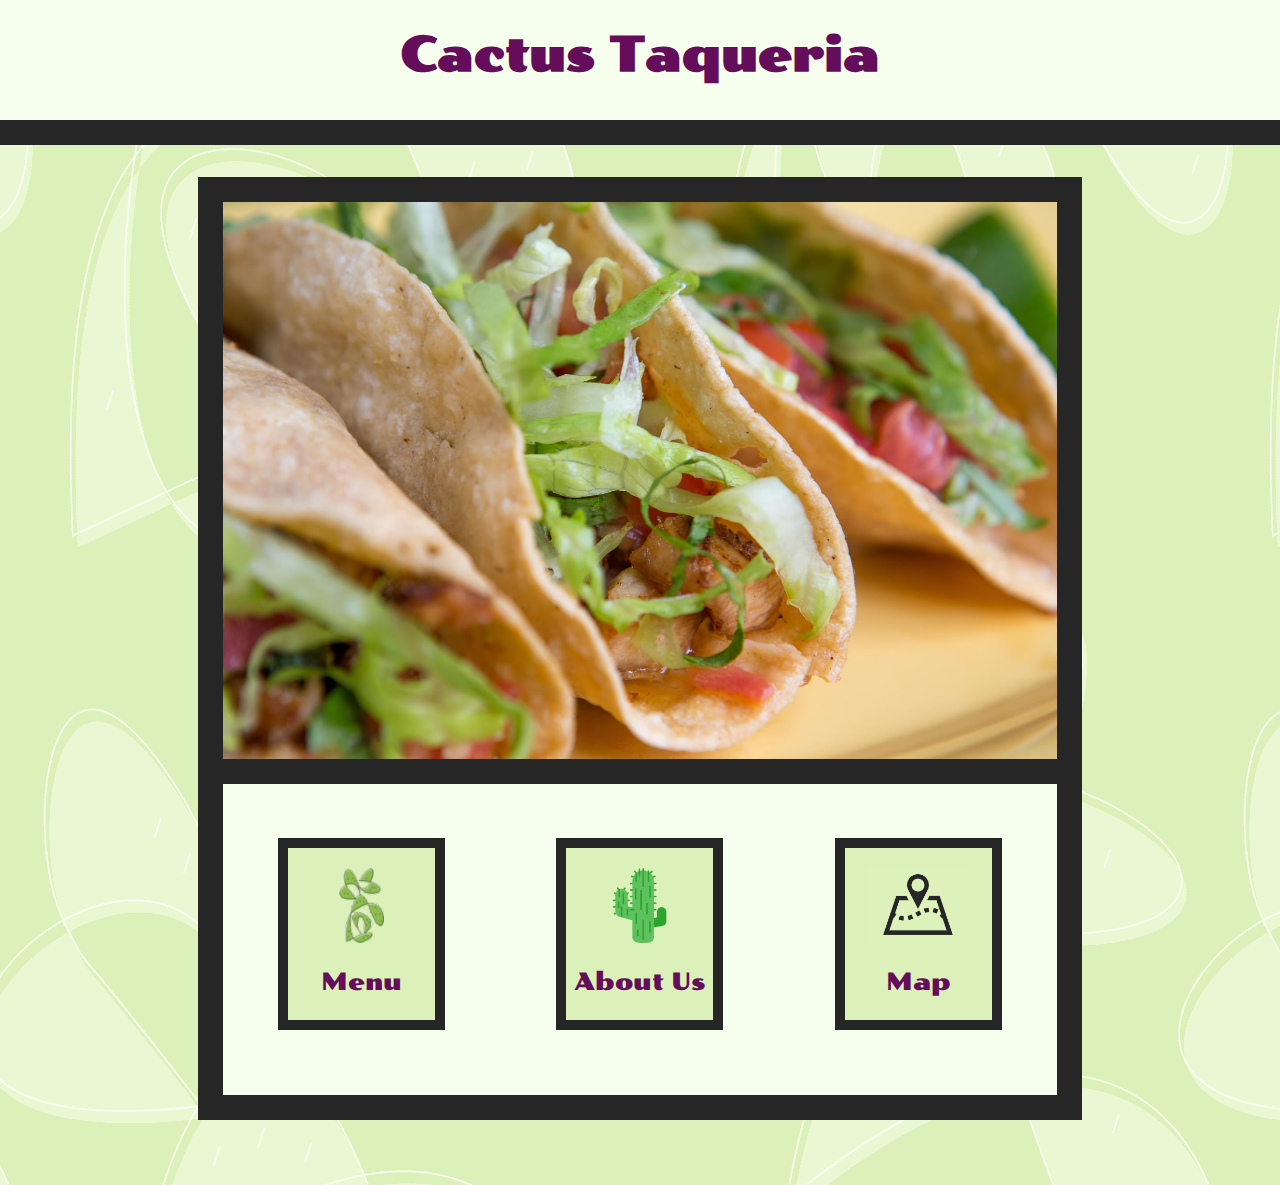
<file: index.html>
<!DOCTYPE html>
<html>
<head>
	<title>Cactus</title>
	<link href="style.css" type="text/css" rel="stylesheet">
	<link href="https://fonts.googleapis.com/css?family=Poller+One|Raleway:300" rel="stylesheet">
</head>
<body>
	<div class="wrap">
		<div class="titleBlock">
			<div class="titleText">
				<p>Cactus Taqueria</p>
			</div>
		</div>
		<div class="spacer">
		</div>
		<div class = "indexWrap">
			<div class = "indexSpacer">

				<img src="images/cactusImg.jpg" id="tacoIMG" width="100%" alt="TACOS!" />
				<a href="menu.html">
					<div class = "linkBlock col-4 col-t-12 col-m-12">
						<div class = "linkDisplay">
							<img src="images/cactusLogo.png" id="linkIMG" alt="Menu" />
							<p>Menu</p>
						</div>
					</div>
				</a>

				<a href="aboutUs.html">
					<div class = "linkBlock col-4 col-t-12 col-m-12">
						<div class = "linkDisplay">
							<img src="images/aboutUs.png" id="linkIMG" alt="aboutUs" />
							<p>About Us</p>
						</div>
					</div>
				</a>

				<a href="map.html">
					<div class = "linkBlock col-4 col-t-12 col-m-12">
						<div class = "linkDisplay">
							<img src="images/map.jpg" id="linkIMG" alt="Map" />
							<p>Map</p>
						</div>
					</div>
				</a>

			</div>
		</div>
	</div>
</body>
</html>
</file>
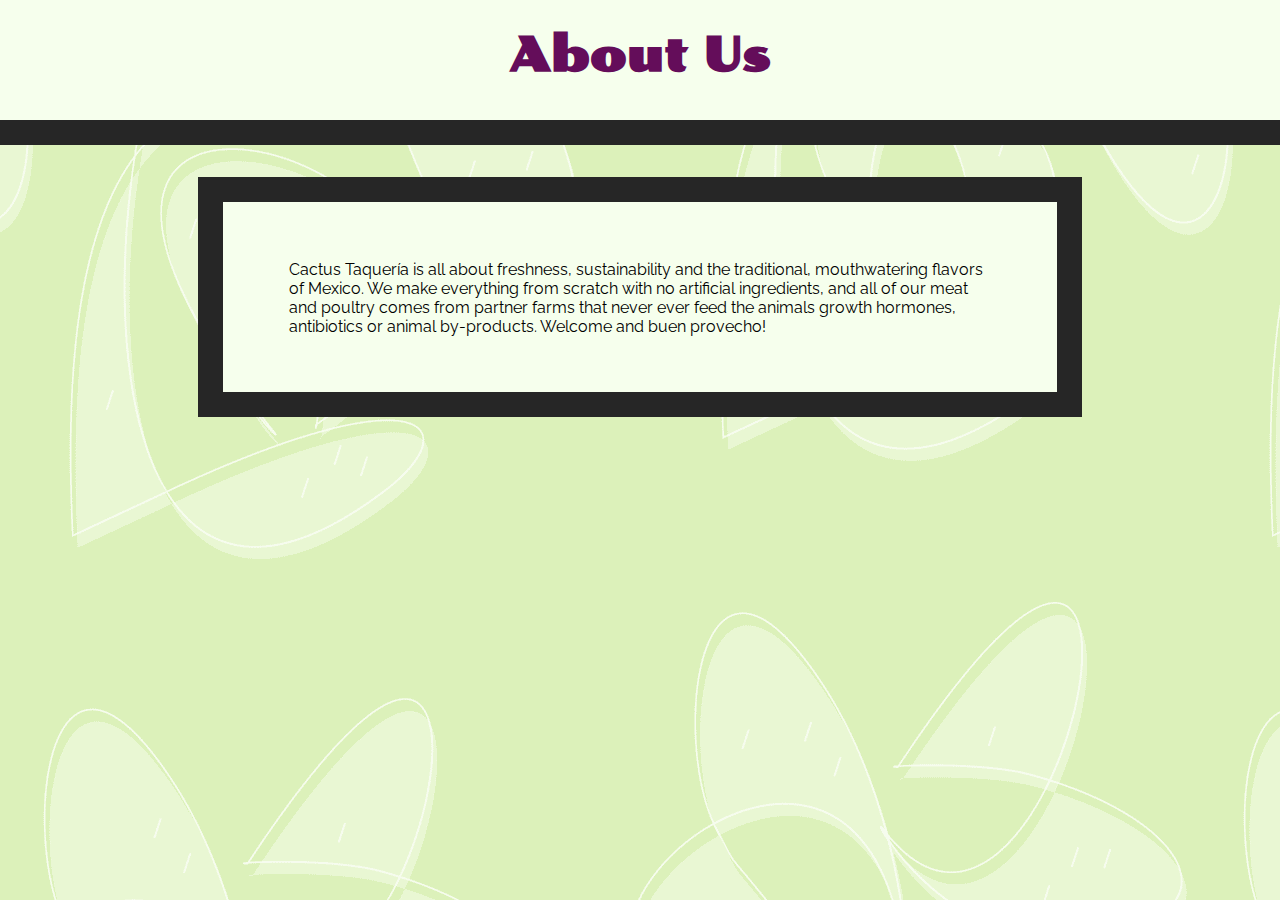
<file: aboutUs.html>
<!DOCTYPE html>
<html>
<head>
	<title>About</title>
	<link href="style.css" type="text/css" rel="stylesheet">
	<link href="https://fonts.googleapis.com/css?family=Poller+One|Raleway:300" rel="stylesheet">
</head>
<body>
	<div class="wrap">
		<div class="titleBlock">
			<div class="titleText">
				<p>About Us</p>
			</div>
		</div>
		<div class="spacer">
		</div>
		<div class = "indexWrap">
			<div class = "aboutSpacer">
				<p>Cactus Taquería is all about freshness, sustainability and the traditional, mouthwatering flavors of Mexico. We make everything from scratch with no artificial ingredients, and all of our meat and poultry comes from partner farms that never ever feed the animals growth hormones, antibiotics or animal by-products. Welcome and buen provecho!<p>
			</div>
		</div>
	</div>
</body>
</html>
</file>
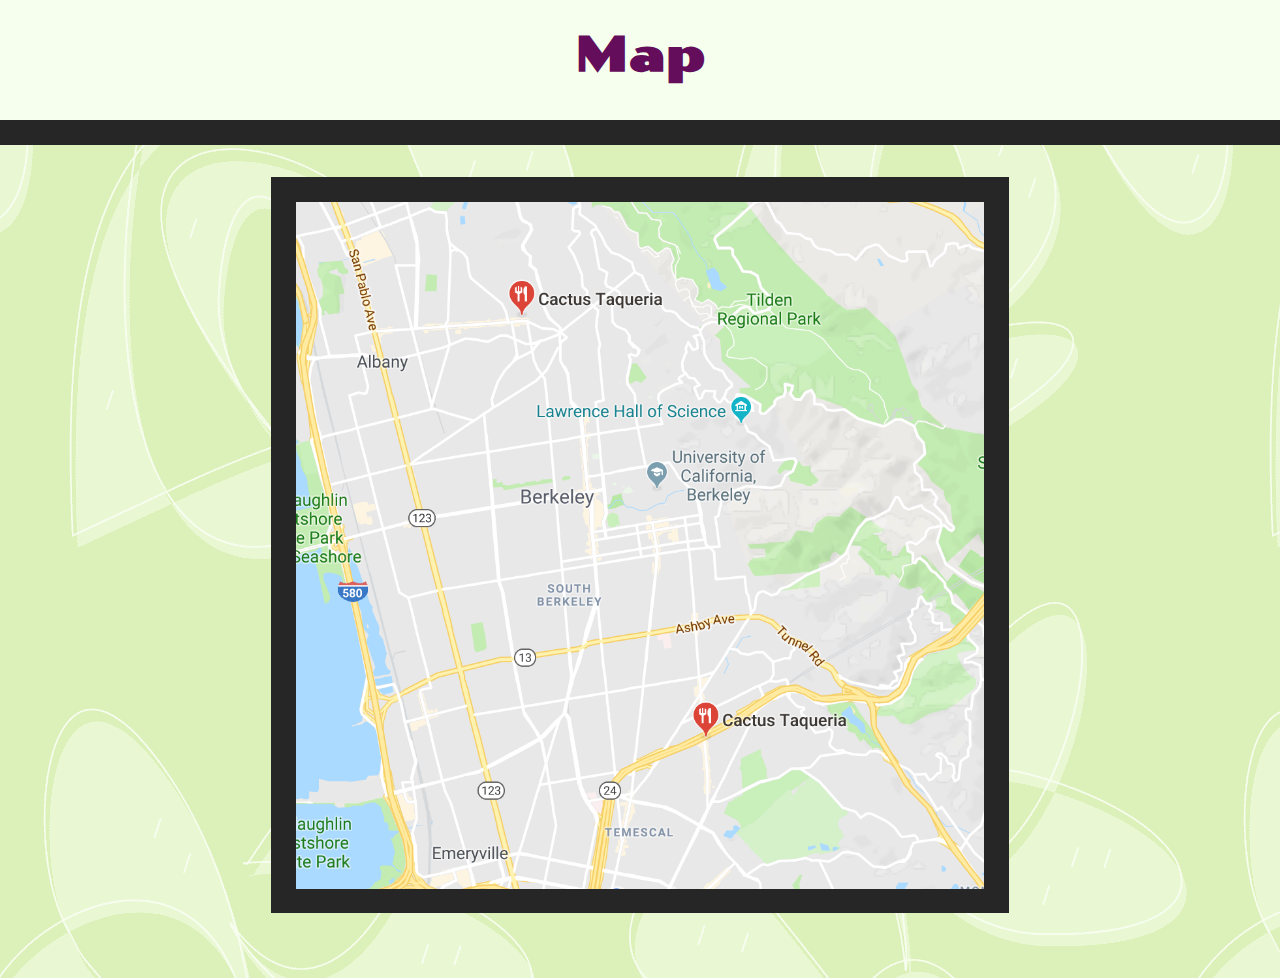
<file: map.html>
<!DOCTYPE html>
<html>
<head>
	<title>Map</title>
	<link href="style.css" type="text/css" rel="stylesheet">
	<link href="https://fonts.googleapis.com/css?family=Poller+One|Raleway:300" rel="stylesheet">
</head>
<body>
	<div class="wrap">
		<div class="titleBlock">
			<div class="titleText">
				<p>Map</p>
			</div>
		</div>
		<div class="spacer">
		</div>
		<div class = "mapWrap col-7 col-t-9 col-m-10">
			<img src="images/map.png" id="mapIMG" width="100%" alt="Map Image" />
		</div>
	</div>
</body>
</html>
</file>
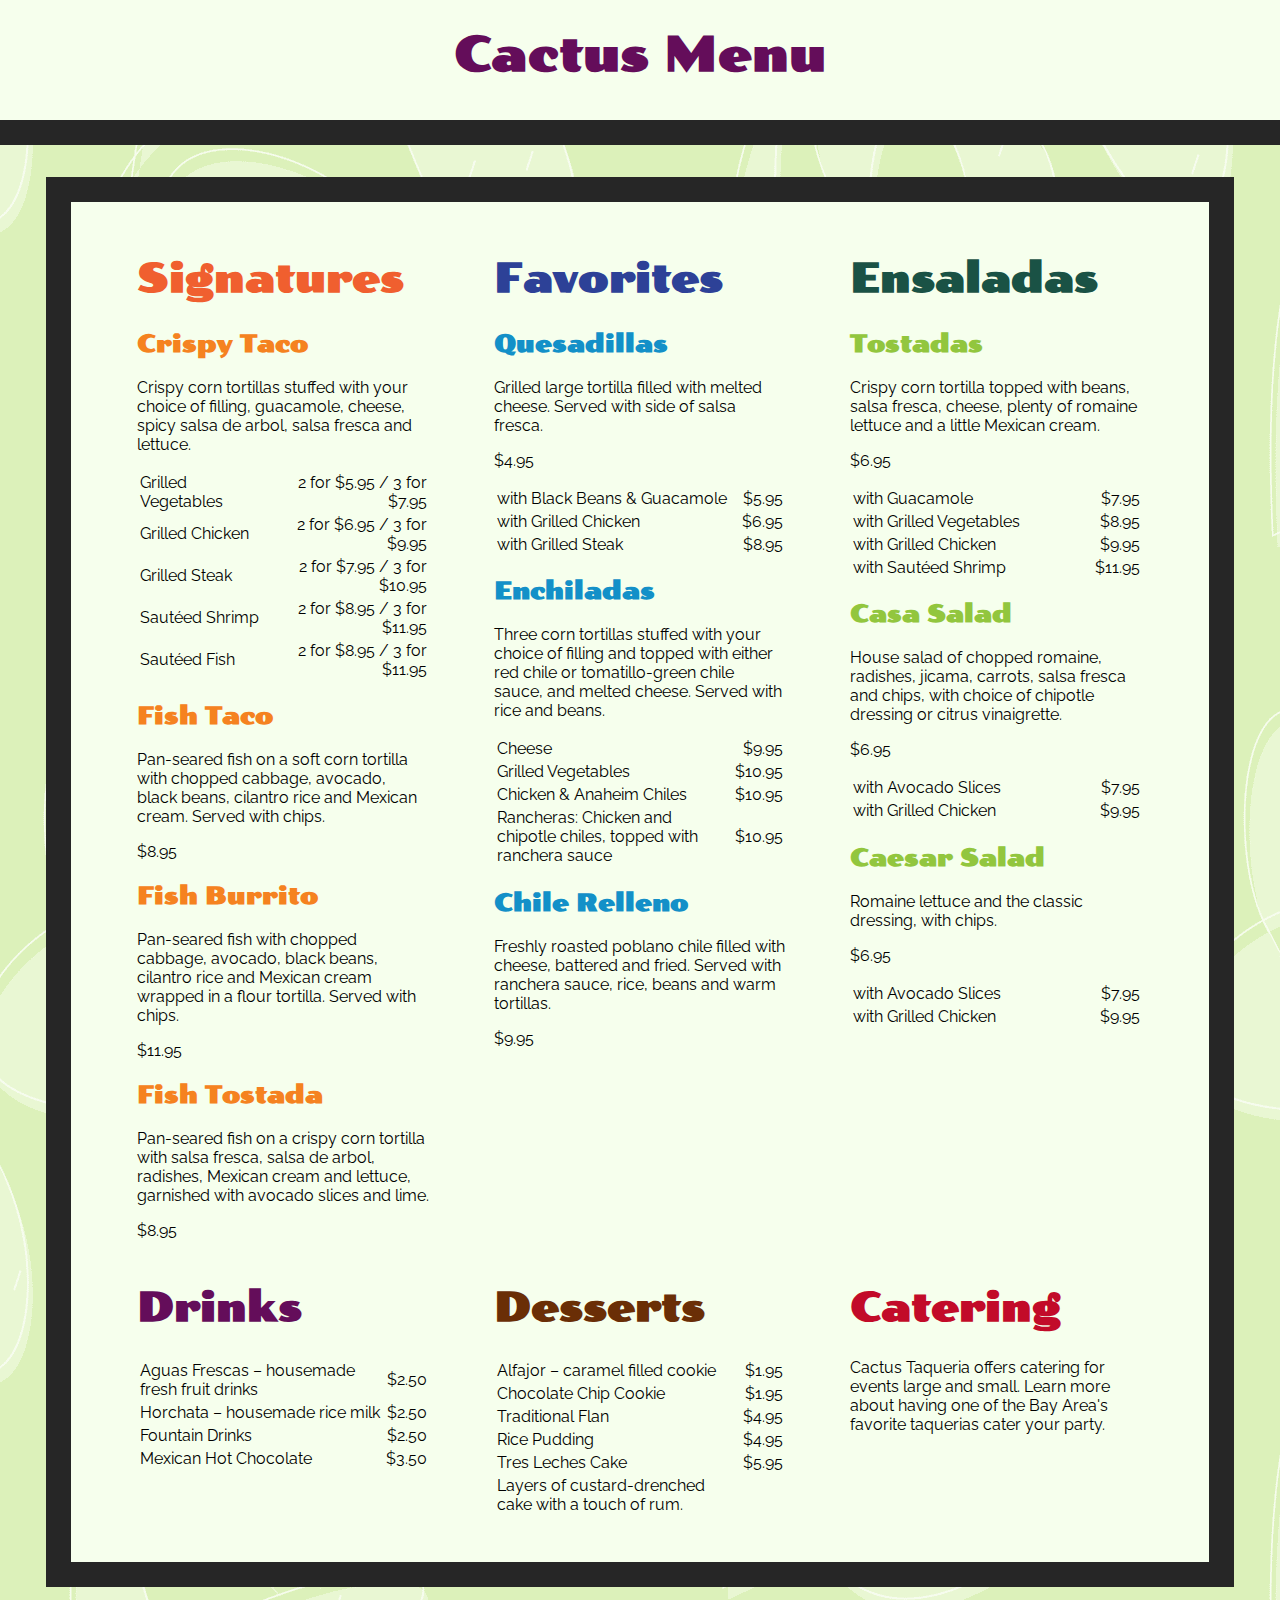
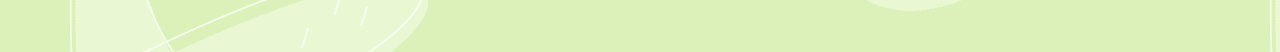
<file: menu.html>
<!DOCTYPE html>
<head>
	<title>Menu</title>
	<link href="style.css" type="text/css" rel="stylesheet">
	<link href="https://fonts.googleapis.com/css?family=Poller+One|Raleway:300" rel="stylesheet">
</head>
<body>
	<div class="wrap">
		<div class="titleBlock">
			<div class="titleText">
				<p>Cactus Menu</p>
			</div>
		</div>
		<div class="spacer">
		</div>
		<div class = "menu">
			<div class = "menuSpacer">
				<div class = "section col-4 col-t-6 col-m-12" id = "signatures">
					<h1>Signatures</h1>
					<h2>Crispy Taco</h2>
					<p>Crispy corn tortillas stuffed with your choice of filling, guacamole, cheese, spicy salsa de arbol, salsa fresca and lettuce.</p>
					<table>
						<tr>
							<td>Grilled Vegetables</td>
							<td align="right">2 for $5.95 /	3 for $7.95</td>
						</tr>
						<tr>
							<td>Grilled Chicken</td>
							<td align="right">2 for $6.95 /	3 for $9.95</td>
						</tr>
						<tr>
							<td>Grilled Steak</td>
							<td align="right">2 for $7.95 /	3 for $10.95</td>
						</tr>
						<tr>
							<td>Sautéed Shrimp</td>
							<td align="right">2 for $8.95 /	3 for $11.95</td>
						</tr>
						<tr>
							<td>Sautéed Fish</td>
							<td align="right">2 for $8.95 /	3 for $11.95</td>
						</tr>
					</table>
					<h2>Fish Taco</h2>
					<p>Pan-seared fish on a soft corn tortilla with chopped cabbage, avocado, black beans, cilantro rice and Mexican cream. Served with chips.</p>
					<p>$8.95</p>
					<h2>Fish Burrito</h2>
					<p>Pan-seared fish with chopped cabbage, avocado, black beans, cilantro rice and Mexican cream wrapped in a flour tortilla. Served with chips.</p>
					<p>$11.95</p>
					<h2>Fish Tostada</h2>
					<p>Pan-seared fish on a crispy corn tortilla with salsa fresca, salsa de arbol, radishes, Mexican cream and lettuce, garnished with avocado slices and lime.</p>
					<p>$8.95</p>
				</div>
				<div class = "section col-4 col-t-6 col-m-12" id = "favorites">
					<h1>Favorites</h1>
					<h2>Quesadillas</h2>
					<p>Grilled large tortilla filled with melted cheese. Served with side of salsa fresca.</p>
					<p>$4.95</p>
					<table>
						<tr>
							<td>with Black Beans & Guacamole</td>
							<td align="right">$5.95</td>
						</tr>
						<tr>
							<td>with Grilled Chicken</td>
							<td align="right">$6.95</td>
						</tr>
						<tr>
							<td>with Grilled Steak</td>
							<td align="right">$8.95</td>
						</tr>
					</table>
					<h2>Enchiladas</h2>
					<p>Three corn tortillas stuffed with your choice of filling and topped with either red chile or tomatillo-green chile sauce, and melted cheese. Served with rice and beans.</p>
					<table>
						<tr>
							<td>Cheese</td>
							<td align="right">$9.95</td>
						</tr>
						<tr>
							<td>Grilled Vegetables</td>
							<td align="right">$10.95</td>
						</tr>
						<tr>
							<td>Chicken & Anaheim Chiles</td>
							<td align="right">$10.95</td>
						</tr>
						<tr>
							<td>Rancheras: Chicken and chipotle chiles, topped with ranchera sauce</td>
							<td align="right">$10.95</td>
						</tr>
					</table>
					<h2>Chile Relleno</h2>
					<p>Freshly roasted poblano chile filled with cheese, battered and fried. Served with ranchera sauce, rice, beans and warm tortillas.</p> 
					<p>$9.95</p>
				</div>
				<div class = "section col-4 col-t-6 col-m-12" id = "ensaladas">
					<h1>Ensaladas</h1>
					<h2>Tostadas</h2>
					<p>Crispy corn tortilla topped with beans, salsa fresca, cheese, plenty of romaine lettuce and a little Mexican cream.</p> 
					<p>$6.95</p>
					<table>
						<tr>
							<td>with Guacamole</td>
							<td align="right">$7.95</td>
						</tr>
						<tr>
							<td>with Grilled Vegetables</td>
							<td align="right">$8.95</td>
						</tr>
						<tr>
							<td>with Grilled Chicken</td>
							<td align="right">$9.95</td>
						</tr>
						<tr>
							<td>with Sautéed Shrimp</td>
							<td align="right">$11.95</td>
						</tr>
					</table>
					<h2>Casa Salad</h2>
					<p>House salad of chopped romaine, radishes, jicama, carrots, salsa fresca and chips, with choice of chipotle dressing or citrus vinaigrette.</p>
					<p>$6.95</p>
					<table>
						<tr>
							<td>with Avocado Slices</td>
							<td align="right">$7.95</td>
						</tr>
						<tr>
							<td>with Grilled Chicken</td>
							<td align="right">$9.95</td>
						</tr>
					</table>
					<h2>Caesar Salad</h2>
					<p>Romaine lettuce and the classic dressing, with chips.</p>
					<p>$6.95</p>
					<table>
						<tr>
							<td>with Avocado Slices</td>
							<td align="right">$7.95</td>
						</tr>
						<tr>
							<td>with Grilled Chicken</td>
							<td align="right">$9.95</td>
						</tr>
					</table>
				</div>
				<div class = "section col-4 col-t-6 col-m-12" id = "drinks">
					<h1>Drinks</h1>
					<table>
						<tr>
							<td>Aguas Frescas – housemade fresh fruit drinks</td>
							<td align="right">$2.50</td>
						</tr>
						<tr>
							<td>Horchata – housemade rice milk</td>
							<td align="right">$2.50</td>
						</tr>
						<tr>
							<td>Fountain Drinks</td>
							<td align="right">$2.50</td>
						</tr>
						<tr>
							<td>Mexican Hot Chocolate</td>
							<td align="right">$3.50</td>
						</tr>
					</table>
				</div>
				<div class = "section col-4 col-t-6 col-m-12" id = "desserts">
					<h1>Desserts</h1>
					<table>
						<tr>
							<td>Alfajor – caramel filled cookie</td>
							<td align="right">$1.95</td>
						</tr>
						<tr>
							<td>Chocolate Chip Cookie</td>
							<td align="right">$1.95</td>
						</tr>
						<tr>
							<td>Traditional Flan</td>
							<td align="right">$4.95</td>
						</tr>
						<tr>
							<td>Rice Pudding</td>
							<td align="right">$4.95</td>
						</tr>
						<tr>
							<td>Tres Leches Cake</td>
							<td align="right">$5.95</td>
						</tr>
						<tr>
							<td>Layers of custard-drenched cake with a touch of rum.</td>
						</tr>
					</table>
				</div>
				<div class = "section col-4 col-t-6 col-m-12" id = "catering">
					<h1>Catering</h1>
					<p>
						Cactus Taqueria offers catering for events large and small. Learn more about having one of the Bay Area's favorite taquerias cater your party.
					</p>
				</div>
			<div>
		</div>
	</div>
</body>
</file>
<file: style.css>
@media only screen and (max-width: 740px) {
    /* For phones: */
    .col-m-1 {width: 8.33%;}
    .col-m-2 {width: 16.66%;}
    .col-m-3 {width: 25%;}
    .col-m-4 {width: 33.33%;}
    .col-m-5 {width: 41.66%;}
    .col-m-6 {width: 50%;}
    .col-m-7 {width: 58.33%;}
    .col-m-8 {width: 66.66%;}
    .col-m-9 {width: 75%;}
    .col-m-10 {width: 83.33%;}
    .col-m-11 {width: 91.66%;}
    .col-m-12 {width: 100%;}
    .titleText{
		top: 0%;
	}
    .titleBlock{
    	font-size: 230%;
    	border-bottom: solid;
		border-color: rgb(38,38,38);
		background-color: rgb(246, 255, 237);
    	border-width: 15px;
    }
	#tacoIMG{
		border-bottom: solid;
		border-width: 15px;
		border-color: rgb(38,38,38);
	}
    .menu{
    	border: solid;
		border-color: rgb(38,38,38);
		background-color: rgb(246, 255, 237);
		border-width: 15px;
	}
	.indexWrap{
		border: solid;
		border-color: rgb(38,38,38);
		background-color: rgb(246, 255, 237);
		border-width: 15px;
	}
	.mapWrap{
		border: solid;
		border-color: rgb(38,38,38);
		background-color: rgb(246, 255, 237);
		border-width: 15px;
		margin-left: 8.34%;
	}
}
@media only screen and (min-width: 741px) and (max-width: 1007px) {
    /* For tablets: */
    .col-t-1 {width: 8.33%;}
    .col-t-2 {width: 16.66%;}
    .col-t-3 {width: 25%;}
    .col-t-4 {width: 33.33%;}
    .col-t-5 {width: 41.66%;}
    .col-t-6 {width: 50%;}
    .col-t-7 {width: 58.33%;}
    .col-t-8 {width: 66.66%;}
    .col-t-9 {width: 75%;}
    .col-t-10 {width: 83.33%;}
    .col-t-11 {width: 91.66%;}
    .col-t-12 {width: 100%;}
    #ensaladas{
    	clear:left;
    }
    .titleText{
		top: -18%;
	}
    .titleBlock{
    	font-size: 300%;
    	border-bottom: solid;
		border-color: rgb(38,38,38);
		background-color: rgb(246, 255, 237);
    	border-width: 20px;
    }
    #tacoIMG{
		border-bottom: solid;
		border-width: 20px;
		border-color: rgb(38,38,38);
	}
    .menu{
    	border: solid;
		border-color: rgb(38,38,38);
		background-color: rgb(246, 255, 237);
		border-width: 20px;
	}
	.indexWrap{
		border: solid;
		border-color: rgb(38,38,38);
		background-color: rgb(246, 255, 237);
		border-width: 20px;
	}
	.mapWrap{
		border: solid;
		border-color: rgb(38,38,38);
		background-color: rgb(246, 255, 237);
		border-width: 20px;
		margin-left: 12.5%;
	}
}
@media only screen and (min-width: 1008px) {
    /* For desktop: */
    .col-1 {width: 8.33%;}
    .col-2 {width: 16.66%;}
    .col-3 {width: 25%;}
    .col-4 {width: 33.33%;}
    .col-5 {width: 41.66%;}
    .col-6 {width: 50%;}
    .col-7 {width: 58.33%;}
    .col-8 {width: 66.66%;}
    .col-9 {width: 75%;}
    .col-10 {width: 83.33%;}
    .col-11 {width: 91.66%;}
    .col-12 {width: 100%;}
    #drinks{
    	clear:left;
    }
    .titleText{
		top: -18%;
	}
    .titleBlock{
    	font-size: 300%;
    	border-bottom: solid;
		border-color: rgb(38,38,38);
		background-color: rgb(246, 255, 237);
    	border-width: 25px;
    }
    #tacoIMG{
		border-bottom: solid;
		border-width: 25px;
		border-color: rgb(38,38,38);
	}
    .menu{
    	border: solid;
		border-color: rgb(38,38,38);
		background-color: rgb(246, 255, 237);
		border-width: 25px;
	}
	.indexWrap{
		border: solid;
		border-color: rgb(38,38,38);
		background-color: rgb(246, 255, 237);
		border-width: 25px;
	}
	.mapWrap{
		border: solid;
		border-color: rgb(38,38,38);
		background-color: rgb(246, 255, 237);
		border-width: 25px;
		margin-left: 20.84%;
	}
}

body{
	box-sizing: border-box;
	font-family: 'Raleway', sans-serif;
	background-image: url("images/back.png");
}
h1{
	font-size: 250%;
}
a{
	box-sizing: border-box;
	text-decoration: none;
}
.section table{
	width: 100%
}
.titleBlock{
	position: fixed;
	top: 0;
	left: 0;
	width: 100%;
	height:120px;
	background-color: rgb(246, 255, 237);
	z-index: 1000;
	font-family: 'Poller One', cursive;
}
.titleText{
	position: relative;
	left: 0;
	width: 100%;
	text-align: center;
	font-weight: bold;
	vertical-align: center;
	color: #640d5a;
}
.spacer{
	box-sizing: border-box;
	display: inline-block;
	position: relative;
	top: 150px;
	left: 0;
	width: 100%;
}
.menu{
	box-sizing: border-box;
	float:left;
	padding-top: 5px;
	top: 145px;
	margin-left: 3%;
	width: 94%;
	padding-bottom: 65px;
	margin-bottom: 65px;
	margin-top: 150px;
}
.indexWrap{
	box-sizing: border-box;
	float:left;
	padding-top: 0px;
	top: 145px;
	margin-left: 15%;
	width: 70%;
	padding-bottom: 65px;
	margin-bottom: 65px;
	margin-top: 150px;
}
.mapWrap{
	box-sizing: border-box;
	float:left;
	padding-top: 0px;
	top: 145px;
	padding-bottom: 65px;
	margin-bottom: 65px;
	margin-top: 150px;
}
.menuSpacer{
	box-sizing: border-box;
	position: relative;
	top: 20px;
	left: 3%;
	width: 94%;
}
.indexSpacer{
	box-sizing: border-box;
	position: relative;
	background-color: rgb(246, 255, 237);
	top: 0px;
	left: 0%;
	width: 100%;
}
.aboutSpacer{
	box-sizing: border-box;
	position: relative;
	background-color: rgb(246, 255, 237);
	top: 0px;
	padding-top: 5%;
	padding-right: 8%;
	padding-left: 8%;
	padding-bottom: -4%;
	left: 0%;
	width: 100%;
	margin-bottom: -3%;
}
.section{
	display: inline-block;
	box-sizing: border-box;
	float:left;
	padding-left: 3%;
	padding-right: 3%;
}
.linkBlock{
	display: inline-block;
	box-sizing: border-box;
	float:left;
	padding-top: 50px; 
}
.linkDisplay{
	display: inline-block;
	box-sizing: border-box;
	width: 60%;
	margin-left: 20%;
	margin-right: 20%; 
	float:left;
	text-align: center;
	padding-top: 20px;
	border: solid;
	border-color: rgb(38,38,38);
	background-color: rgb(246, 255, 237);
    border-width: 10px;
	color: #640d5a;
	font-size: 150%;
	font-family: 'Poller One', cursive;
	background-color: #DCF1BA;
}
#linkIMG{
	display: block;
	margin: auto;
	height: 75px;
}
#mapIMG{
	margin-bottom: -70px;
}
#signatures h1{
	color:rgb(240, 95, 47);
	font-family: 'Poller One', cursive;
}
#signatures h2{
	color:rgb(245, 130, 32);
	font-family: 'Poller One', cursive;
}
#favorites h1{
	color: #2D4197;
	font-family: 'Poller One', cursive;
}
#favorites h2{
	color: #1390C8;
	font-family: 'Poller One', cursive;
}
#ensaladas h1{
	color: #1A5245;
	font-family: 'Poller One', cursive;
}
#ensaladas h2{
	color: #92C63E;
	font-family: 'Poller One', cursive;
}
#drinks h1{
	color: #640d5a;
	font-family: 'Poller One', cursive;
}
#desserts h1{
	color: rgb(106, 46, 6);
	font-family: 'Poller One', cursive;
}
#catering h1{
	color: #C20B29;
	font-family: 'Poller One', cursive;
}
</file>
